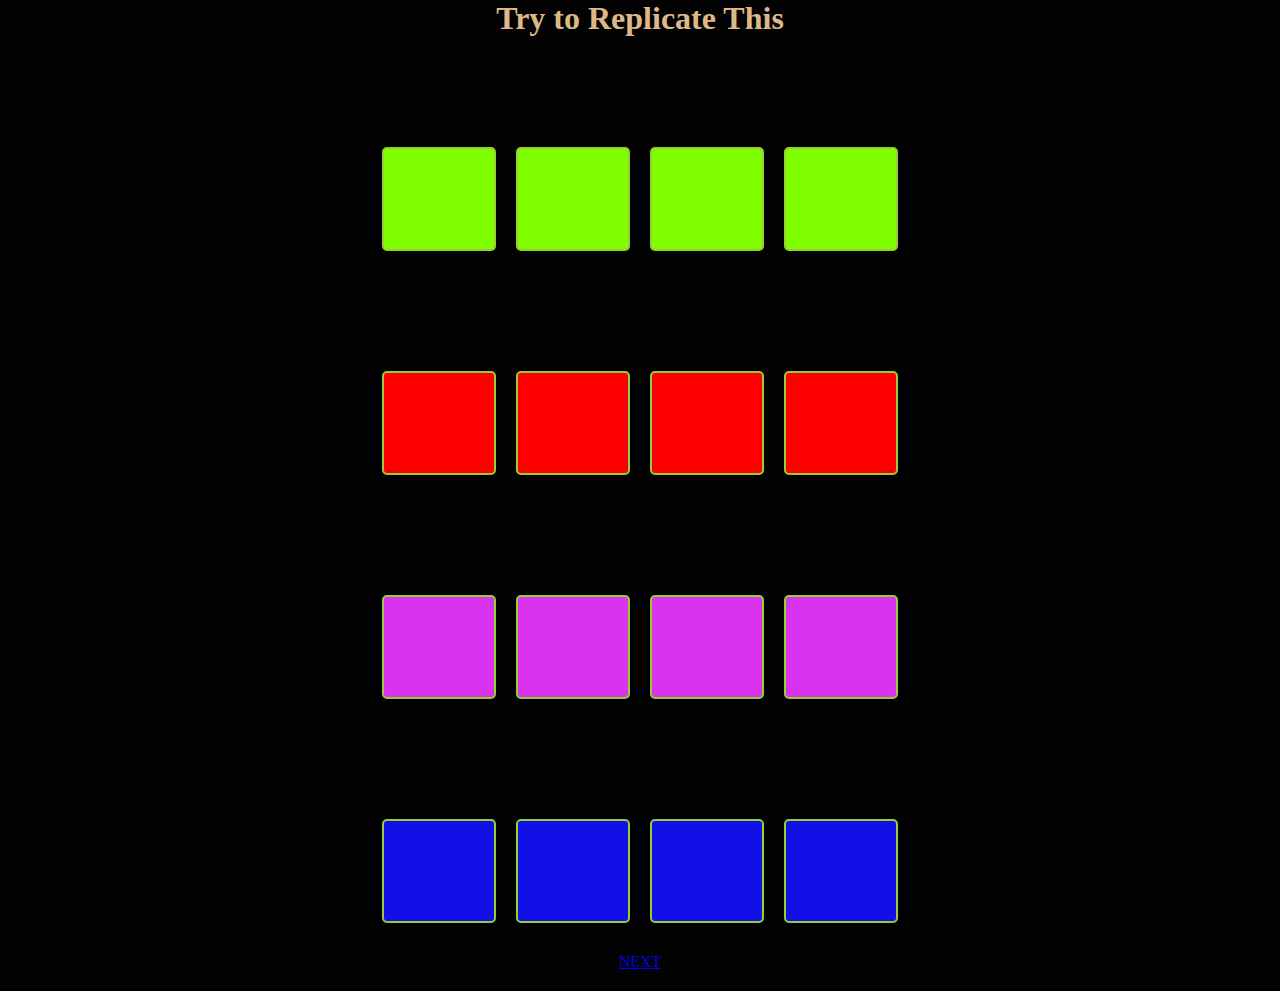
<file: index.html>
<!DOCTYPE html>
<html lang="en">
<head>
    <meta charset="UTF-8">
    <meta http-equiv="X-UA-Compatible" content="IE=edge">
    <meta name="viewport" content="width=device-width, initial-scale=1.0">
    <title>Document</title>
    <link rel="stylesheet" href="./css.css">
</head>
<body>
    <center><h1 >
        Try to Replicate This 
    </h1></center>
   <div class="parent">
    <div class="child child1"></div>
    <div class="child child2"></div>
    <div class="child child3"></div>
    <div class="child child4"></div>
</div>
<div class="parenta">
    <div class="childa child11"></div>
    <div class="childa child22"></div>
    <div class="childa child33"></div>
    <div class="childa child44"></div>
</div>
<div class="parentb">
    <div class="childb child111"></div>
    <div class="childb child222"></div>
    <div class="childb child333"></div>
    <div class="childb child444"></div>
</div>
<div class="parentc">
    <div class="childc child1111"></div>
    <div class="childc child2222"></div>
    <div class="childc child3333"></div>
    <div class="childc child4444"></div>
</div>
<div class="end"> <a href="./index2.html">NEXT</a> </div>
</body>
</html>
</file>
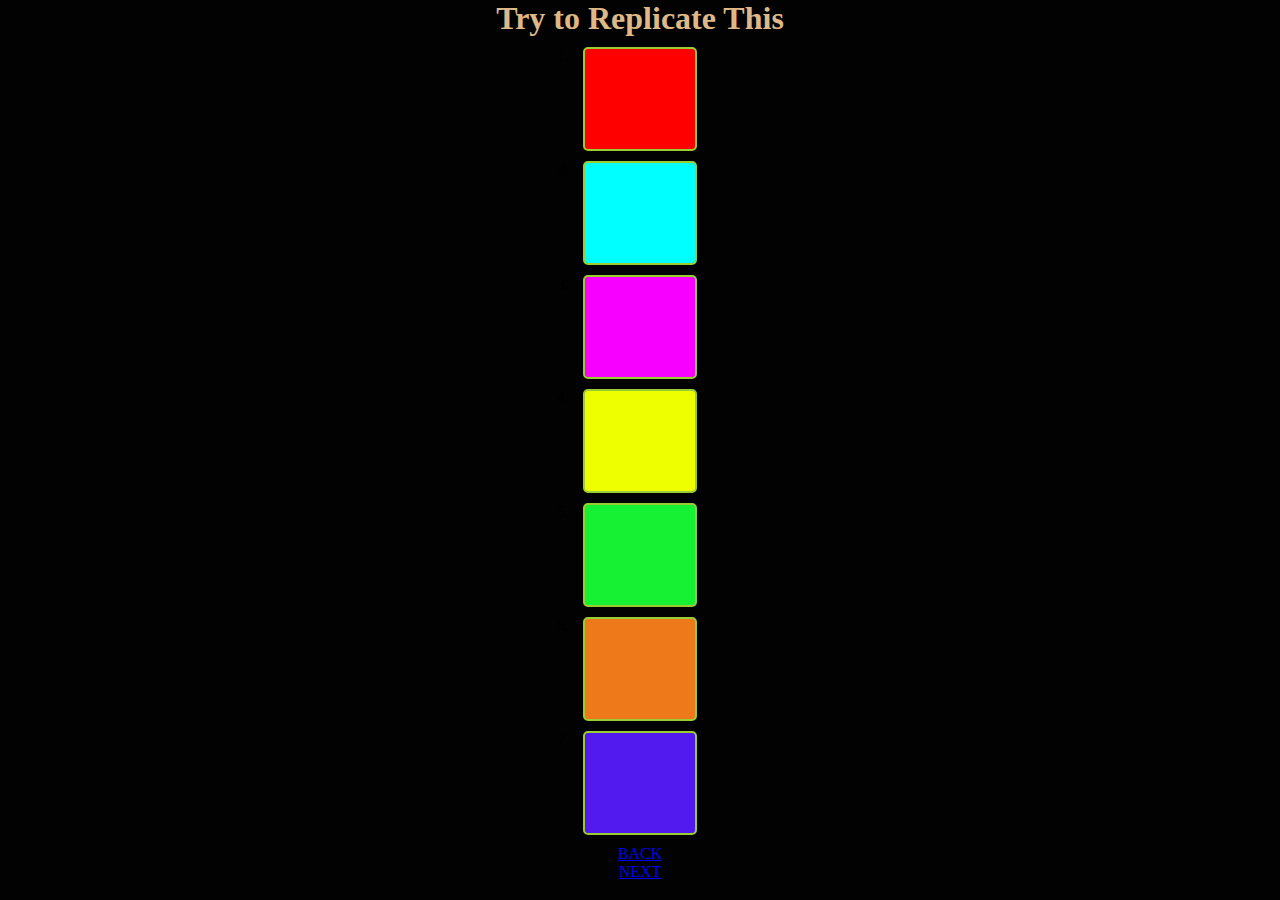
<file: index2.html>
<!DOCTYPE html>
<html lang="en">
<head>
    <meta charset="UTF-8">
    <meta http-equiv="X-UA-Compatible" content="IE=edge">
    <meta name="viewport" content="width=device-width, initial-scale=1.0">
    <title>animation </title>
    <link rel="stylesheet" href="./css.css">
</head>
<body bgcolor="sky " >
    <center><h1 >
        Try to Replicate This 
    </h1></center>
    <div class="m">
        <ol>
            <li><div class="s o"></div></li>
            <li><div class="s p"></div></li>
            <li><div class="s q"></div></li>
            <li><div class="s r"></div></li>
            <li><div class="s t"></div></li>
            <li><div class="s u"></div></li>
            <li><div class="s v"></div></li>                   </ol>
    </div>
    <div class="end1"><a href="./index.html">BACK</a>
     <br> <a href="./index3.html">NEXT</a>
    </div>

</body>
</html>
</file>
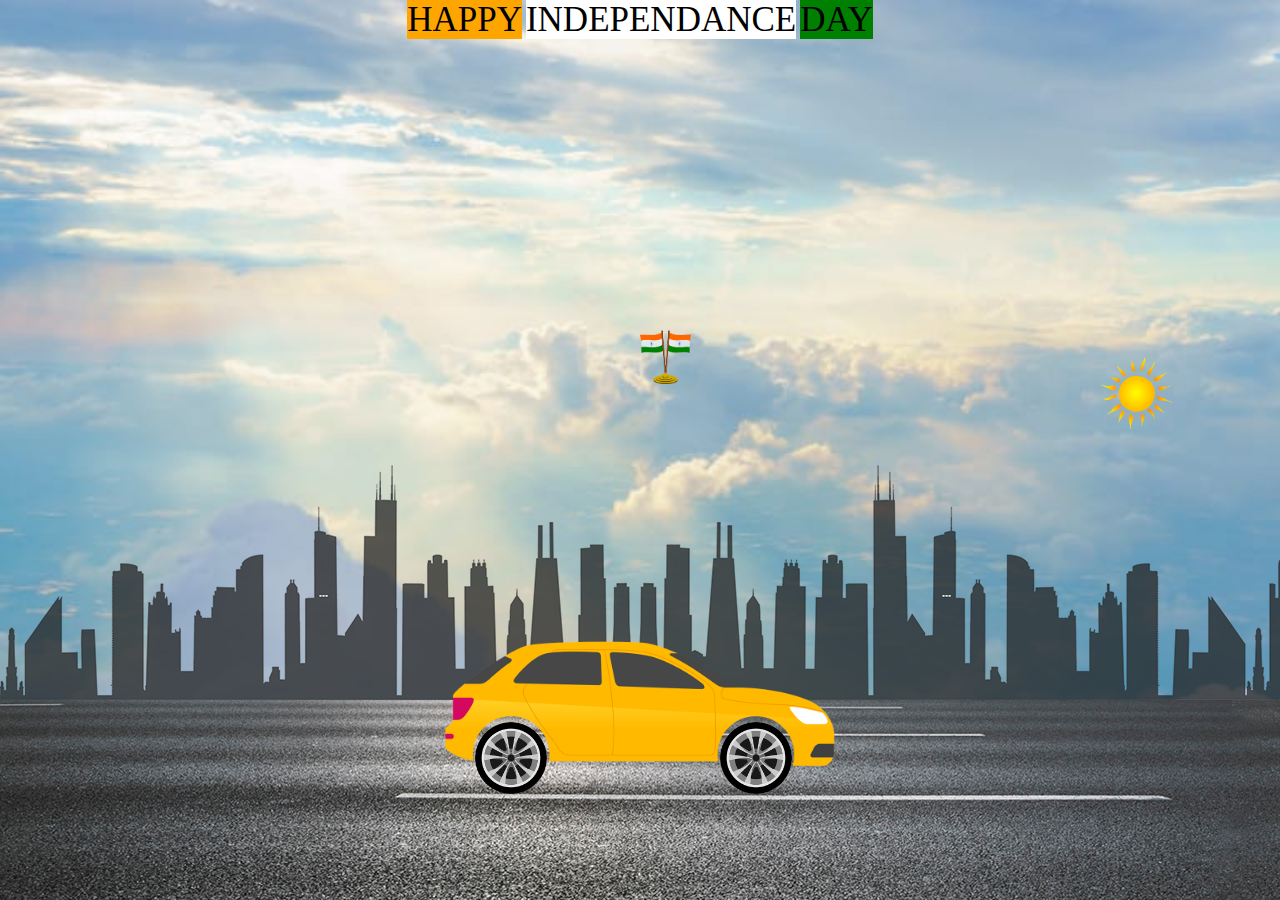
<file: index3.html>
<!DOCTYPE html>
<html lang="en">
<head>
    <meta charset="UTF-8">
    <meta http-equiv="X-UA-Compatible" content="IE=edge">
    <meta name="viewport" content="width=device-width, initial-scale=1.0">
    <title>city </title>
    <link rel="stylesheet" href="./css.css">
</head>
<body>
    <div class="sky">
        <center> <h1></h1>  <span class="hpy">HAPPY</span> <span class="inde"> INDEPENDANCE</span>    <span class="day">DAY</span>  </h1></center>
        <div class="sun"> <img src="./sun.png" alt="error"></div>
        <div class="flag">
        <img src="./flag.png" alt="error"></div>
        <div class="road"></div>
        <div class="city"></div>
        <div class="car">
      <img src="./car.png">
    </div>
    <div class="wheel">
        <img src="./wheel.png" class="backwheel" >
        <img src="./wheel.png" class="frontwheel" >
    </div>
    </div>

    
</body>
</html>
</file>
<file: css.css>
.parent {
  margin-top: 100px;
  display: flex;
  /* transition: transform 1s ; */
  justify-content: center;
}

.child {
  padding: 5px;
  margin: 10px;
  height: 90px;
  width: 100px;
  border-radius: 5px;
  background-color: chartreuse;
  border: 2px solid yellowgreen;

  /* transition: transform 2s; */
  /* flex-direction: row; */
}
/* .child:hover{
    transform: skewX(30deg);
} */
.child1 {
  /* background-color: chartreuse; */
  animation-name: first;
  animation-iteration-count: infinite;
  animation-duration: 3s;
}
@keyframes first {
  50% {
    transform: skewX(30deg);
  }
  100% {
    transform: skewX(-30deg);
  }
}
.child2 {
  animation-name: first;
  animation-iteration-count: infinite;
  animation-duration: 3s;
  /* background-color: red; */
}
.child3 {
  animation-name: first;
  animation-iteration-count: infinite;
  animation-duration: 3s;
}
.child4 {
  animation-name: first;
  animation-iteration-count: infinite;
  animation-duration: 3s;
  /* background-color: rgb(16, 16, 231); */
}
/* @media screen and (min-width:320px) and (max-width: 460px) { */

/* ROW SECOND */

.parenta {
  margin-top: 100px;
  display: flex;
  justify-content: center;
}

.childa {
  /* transition: transform 2s; */
  background-color: red;
  padding: 5px;
  margin: 10px;
  height: 90px;
  width: 100px;
  border-radius: 5px;
  border: 2px solid yellowgreen;
  flex-direction: row;
  animation-name: second;
  animation-iteration-count: infinite;
  animation-duration: 3s;
}
@keyframes second {
  50% {
    transform: skewY(30deg);
  }
  100% {
    transform: skewY(-30deg);
  }
}
.parentb {
  margin-top: 100px;
  display: flex;
  justify-content: center;
}
.childb {
  background-color: rgb(218, 51, 240);
  padding: 5px;
  margin: 10px;
  height: 90px;
  width: 100px;
  border-radius: 5px;
  border: 2px solid yellowgreen;
  animation: thhh 3s infinite;
  flex-direction: row;
  /* transition: transform 2s; */
}
@keyframes thhh {
  100% {
    transform: rotateZ(360deg);
  }
}
/* .childb:hover{
    transform: rotateZ(360deg);
} */

.parentc {
  margin-top: 100px;
  display: flex;
  justify-content: center;
}
.childc {
  background-color: rgb(16, 16, 231);
  padding: 5px;
  margin: 10px;
  height: 90px;
  width: 100px;
  border-radius: 5px;
  border: 2px solid yellowgreen;
  flex-direction: row;
  animation: cccc 3s infinite;

}
@keyframes cccc {
  100% {
    transform: rotateY(360deg);
  }
}


.child3333 {
  animation: ccxc 3s infinite;
}
@keyframes ccxc {
  100% {
    transform: rotateX(360deg);
  }
}

.child2222 {
  animation: cxcc 3s infinite;
}
@keyframes cxcc {
  100% {
    transform:rotateZ(360deg);
  }
}

.end {
  text-align: center;
  margin: 20px;
}
.m {
  display: grid;
  grid-template-columns: repeat(1, 1fr);
  justify-items: center;
}

.s {
  background-color: rgb(16, 16, 231);
  padding: 5px;
  margin: 10px;
  height: 90px;
  width: 100px;
  border-radius: 5px;
  border: 2px solid yellowgreen;
}
.o {
  background-color: red;
  transition: width 2s;
}
.o:hover {
  width: 300px;
}
.p {
  background-color: aqua;
  transition: width 2s, height 3s;
}
.p:hover {
  width: 400px;
  height: 300px;
}
.q {
  background-color: rgb(247, 0, 255);
  transition: width 2s;
  transition-timing-function: ease;
}
.q:hover {
  width: 500px;
}
.r {
  background-color: rgb(238, 255, 0);
  transition: width 3s;
  transition-timing-function: linear;
}
.r:hover {
  width: 500px;
}
.t {
  background-color: rgb(23, 241, 52);
  transition: width 2s;
  transition-timing-function: ease-in;
}
.t:hover {
  width: 500px;
}

.u {
  background-color: rgb(238, 121, 26);
  transition: width 2s;
  transition-timing-function: ease-out;
}
.u:hover {
  width: 500px;
}
.v {
  background-color: rgb(82, 26, 238);
  transition: width 2s;
  transition-timing-function: ease-in-out;
}
.v:hover {
  width: 500px;
}
.end1 {
  text-align: center;
}
h1 {
  color: burlywood;
}
body {
  background-color: rgb(2, 2, 2);
}
/* img{
    height: 100vh;
    width: 100vw;
} */
* {
  margin: 0;
  padding: 0;
}
.sky {
  height: 100vh;
  width: 100%;
  background-image: url(./sky.jpeg);
  background-size: cover;
  background-position: center;
  position: relative;
  overflow-x: hidden;
}
.road {
  height: 200px;
  width: 500%;
  display: block;
  background-image: url(./road.jpg);
  position: absolute;
  bottom: 0;
  left: 0;
  right: 0;
  z-index: 1;
  background-repeat: repeat-x;
  animation: road 5s linear infinite;
}
@keyframes road {
  100% {
    transform: translateX(-3400px);
  }
}
.city {
  height: 250px;
  width: 500%;
  background-image: url(./city.png);
  position: absolute;
  bottom: 200px;
  left: 0;
  right: 0;
  display: block;
  z-index: 1;
  background-repeat: repeat-x;
  animation: city 20s linear infinite;
}
@keyframes city {
  100% {
    transform: translateX(-1400px);
  }
}
.car {
  /* position: absolute; */
  /* background-image: url(./car.png); */
  width: 400px;
  left: 50%;
  bottom: 100px;
  transform: translateX(-50%);
  position: absolute;
  z-index: 2;
}
.car img {
  width: 100%;
  animation: car 1s linear infinite;
}
@keyframes car {
  100% {
    transform: translateX(-1px);
  }
  50% {
    transform: translateX(1px);
  }
  0% {
    transform: translateX(-1px);
  }
}
.wheel {
  left: 50%;
  bottom: 178px;
  transform: translateX(-50%);
  position: absolute;
  z-index: 2;
}
.wheel img {
  width: 72px;
  height: 72px;
  animation: wheel 1s linear infinite;
}
@keyframes wheel {
  100% {
    transform: rotateZ(360deg);
  }
}
.backwheel {
  left: -165px;
  position: absolute;
}
.frontwheel {
  left: 80px;
  position: absolute;
}
.hpy {
  background-color: orange;
  font-size: 35px;
}
.inde {
  font-size: 35px;
  background-color: white;
}
.day {
  font-size: 35px;
  background-color: green;
}
h1 {
  font-size: 25;
}
.sun{
    left: 86%;
  bottom: 467px;
    
    /* background-image: url(./sun.png); */
    position: absolute;
    z-index: 2;
    /* margin: 10px 10px 10px 10px; */
}
.sun img {
    width: 72px;
  height: 72px;
}
.flag {
    /* left: 86%;
    bottom: 367px; */
      
      /* background-image: url(./sun.png); */
      position: absolute;
      z-index: 2;
}
.flag img{
    height: 54px;
margin-left: 640px;
margin-top: 290px;
  
}
</file>
